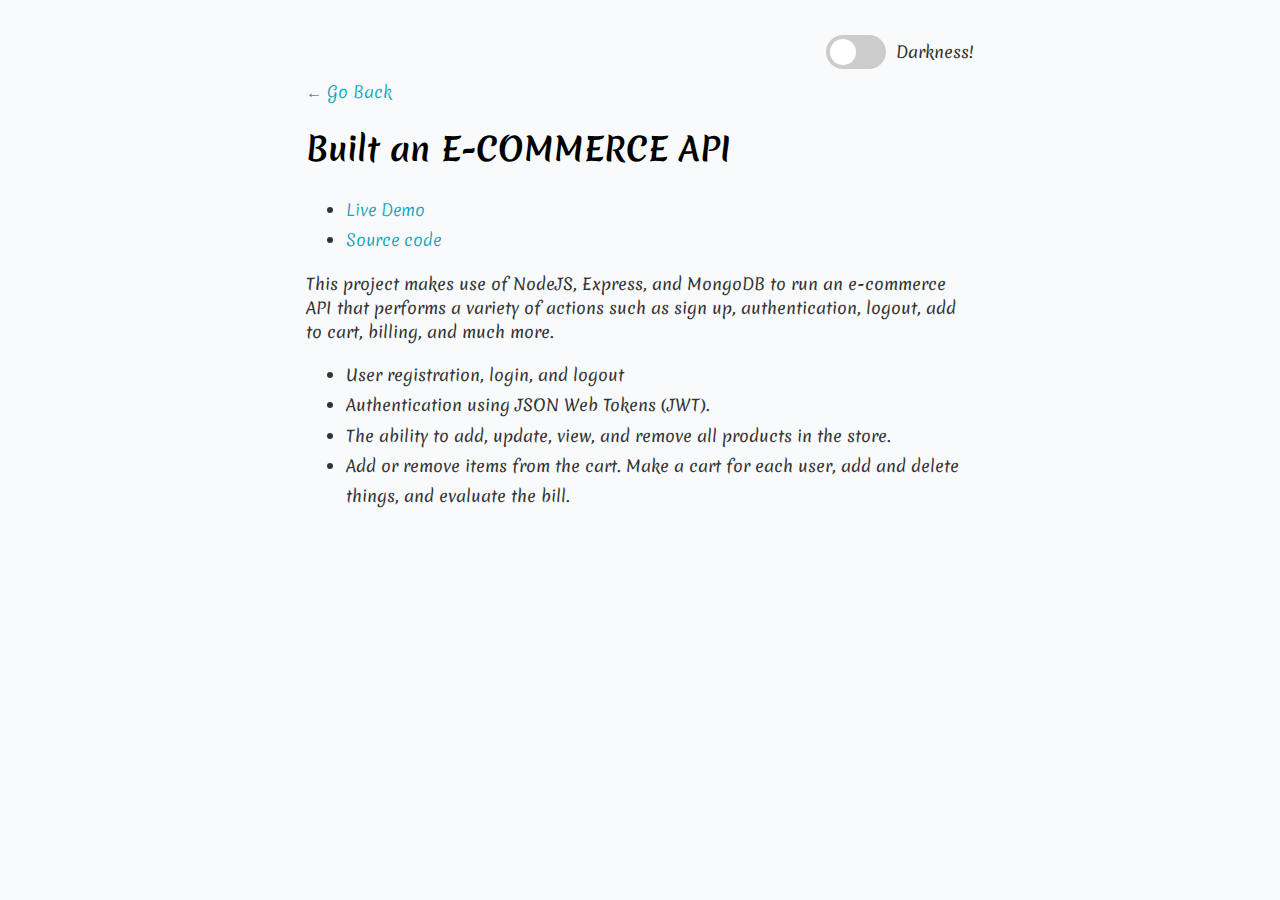
<file: project1.html>
<!DOCTYPE html>
<html lang="en">
<head>
    <meta charset="UTF-8">
    <meta http-equiv="X-UA-Compatible" content="IE=edge">
    <meta name="viewport" content="width=device-width, initial-scale=1.0">
    <link rel="stylesheet" href="./styles/style.css">
    <title>Fahim AL Jadid</title>
</head>
<body>
    <main id="container--main">
            <!--Will add toggle switch here-->
            <nav>
                <div class="theme-switch-wrapper">
                    <label class="theme-switch" for="checkbox">
                        <input type="checkbox" id="checkbox" />
                        <div class="slider round"></div>
                    </label>
                    <p>Darkness!</p>
                </div>
            </nav>
            <a href="index.html">&#x2190; Go Back</a>
            <h1>Built an E-COMMERCE API</h1>

            <ul>
                <li><a href="#">Live Demo</a></li>
                <li><a href="https://github.com/FahimJadid/E-COMMERCE-API">Source code</a></li>
            </ul>
            <p>This project makes use of NodeJS, Express, and MongoDB to run an e-commerce API that performs a variety of actions such as sign up, authentication, logout, add to cart, billing, and much more.</p>

            <ul>
                <li>User registration, login, and logout</li>
                <li>Authentication using JSON Web Tokens (JWT).</li>
                <li>The ability to add, update, view, and remove all
                    products in the store.</li>
                <li>Add or remove items from the cart. Make a cart for each user, add and delete things,
                    and evaluate the bill.</li>
            </ul>
    </main>
    <script src="script.js"></script>
</body>
</html>
</file>
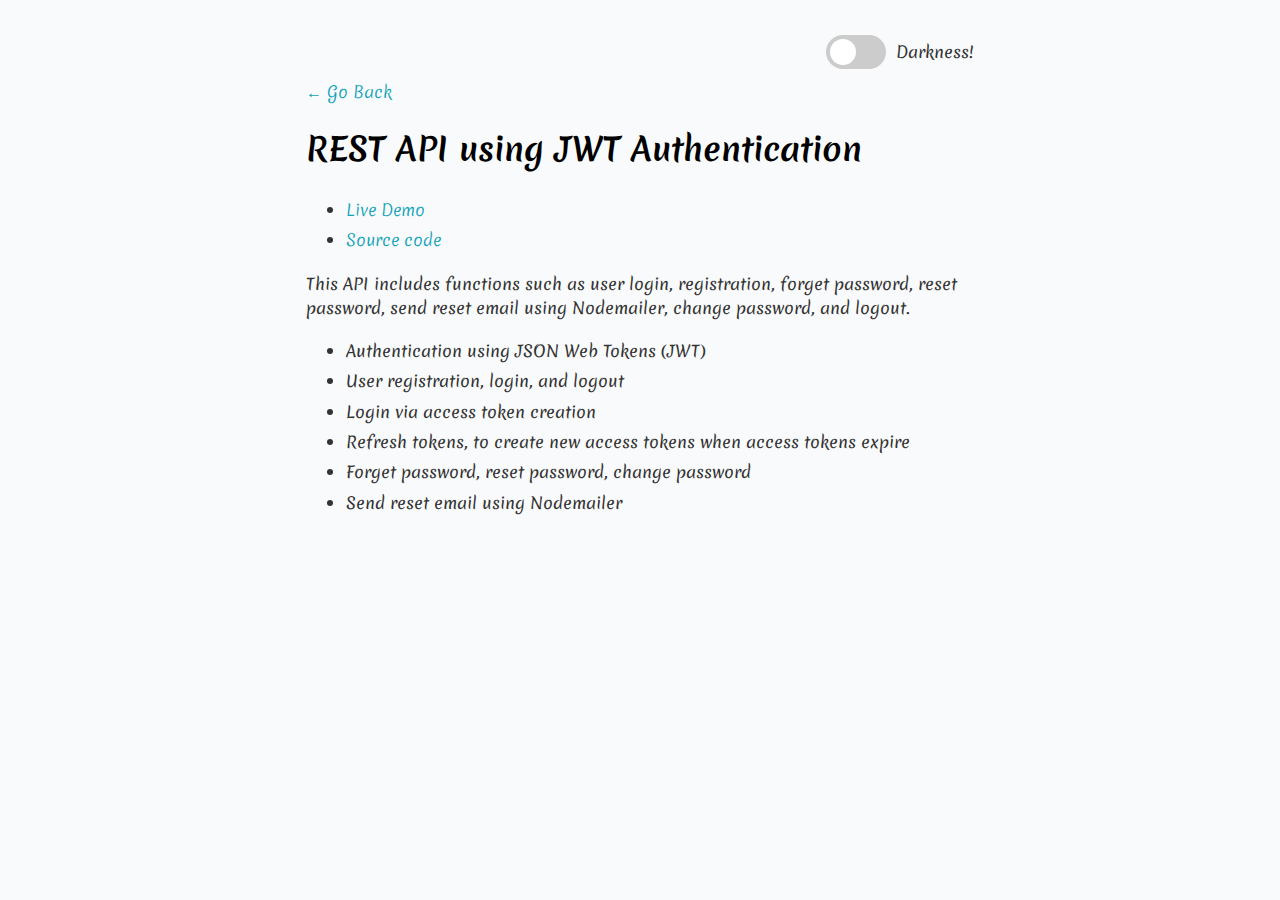
<file: project2.html>
<!DOCTYPE html>
<html lang="en">
<head>
    <meta charset="UTF-8">
    <meta http-equiv="X-UA-Compatible" content="IE=edge">
    <meta name="viewport" content="width=device-width, initial-scale=1.0">
    <link rel="stylesheet" href="./styles/style.css">
    <title>Fahim AL Jadid</title>
</head>
<body>
    <main id="container--main">
            <!--Will add toggle switch here-->
            <nav>
                <div class="theme-switch-wrapper">
                    <label class="theme-switch" for="checkbox">
                        <input type="checkbox" id="checkbox" />
                        <div class="slider round"></div>
                    </label>
                    <p>Darkness!</p>
                </div>
            </nav>
            <a href="index.html">&#x2190; Go Back</a>
            <h1>REST API using JWT Authentication</h1>

            <ul>
                <li><a href="#">Live Demo</a></li>
                <li><a href="https://github.com/FahimJadid/Authentication-API-with-JWT-in-Express">Source code</a></li>
            </ul>
            <p>This API includes functions such as user login, registration, forget password, reset password, send reset email using Nodemailer, change password, and logout.</p>

            <ul>
                <li>Authentication using JSON Web Tokens (JWT)</li>
                <li>User registration, login, and logout</li>
                <li>Login via access token creation</li>
                <li>Refresh tokens, to create new access tokens when access tokens expire</li>
                <li>Forget password, reset password, change password</li>
                <li>Send reset email using Nodemailer</li>
            </ul>

    </main>
    <script src="script.js"></script>
</body>
</html>
</file>
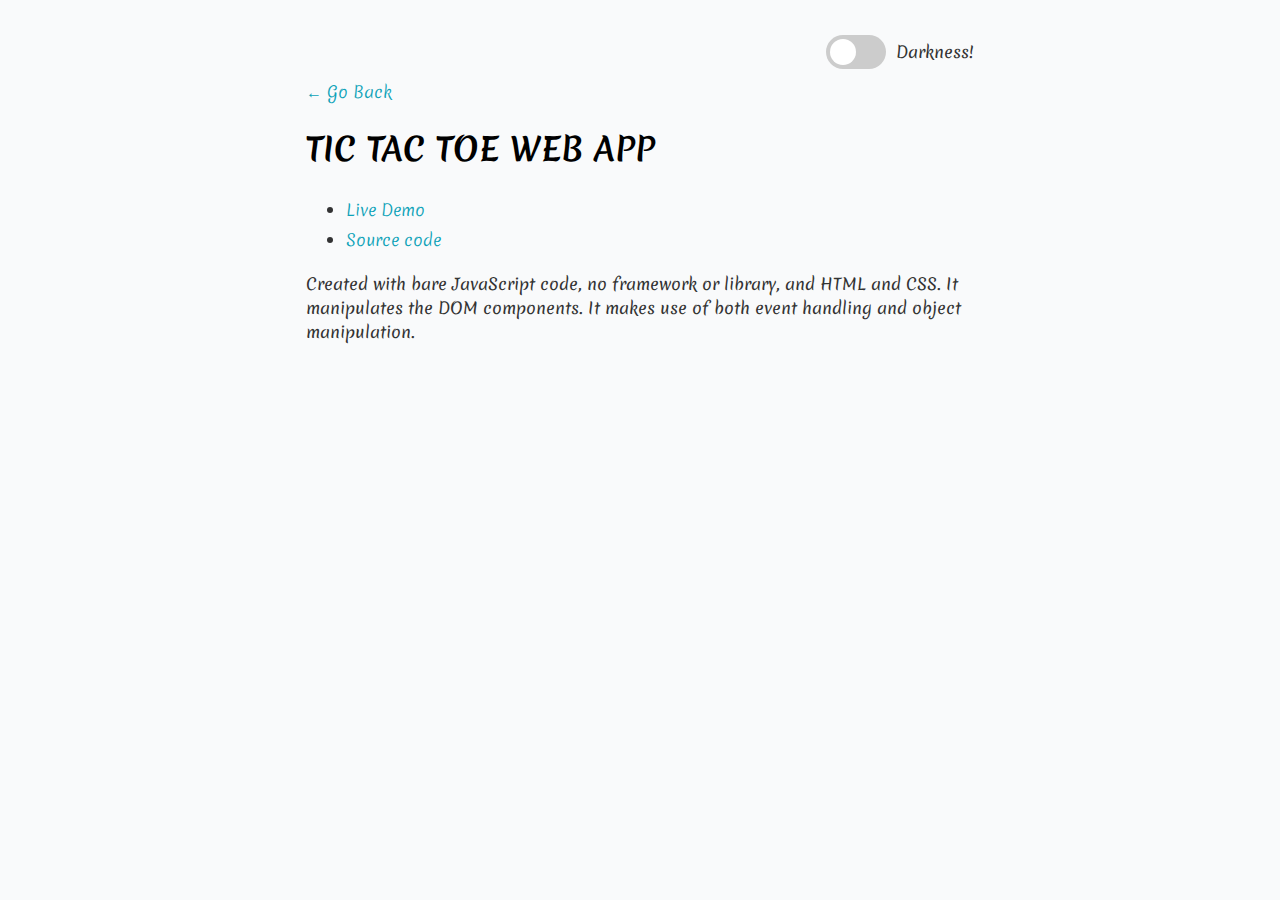
<file: project3.html>
<!DOCTYPE html>
<html lang="en">
<head>
    <meta charset="UTF-8">
    <meta http-equiv="X-UA-Compatible" content="IE=edge">
    <meta name="viewport" content="width=device-width, initial-scale=1.0">
    <link rel="stylesheet" href="./styles/style.css">
    <title>Fahim AL Jadid</title>
</head>
<body>
    <main id="container--main">
            <!--Will add toggle switch here-->
            <nav>
                <div class="theme-switch-wrapper">
                    <label class="theme-switch" for="checkbox">
                        <input type="checkbox" id="checkbox" />
                        <div class="slider round"></div>
                    </label>
                    <p>Darkness!</p>
                </div>
            </nav>
            <a href="index.html">&#x2190; Go Back</a>
            <h1>TIC TAC TOE WEB APP</h1>

            <ul>
                <li><a href="#">Live Demo</a></li>
                <li><a href="https://github.com/FahimJadid/Tic-tac-toe">Source code</a></li>
            </ul>
            <p> Created with bare JavaScript code, no framework
                or library, and HTML and CSS. It manipulates the
                DOM components. It makes use of both event
                handling and object manipulation.
            </p>
    </main>
    <script src="script.js"></script>
</body>
</html>
</file>
<file: styles/style.css>
@import url('https://fonts.googleapis.com/css2?family=Dawning+of+a+New+Day&family=Merienda:wght@400;700&family=Nunito:wght@300;400;500;600;700&family=Oxygen:wght@300;400;700&family=Raleway:wght@300;400;500;600;700&family=Zeyada&display=swap');

:root{
    --mainTextColor:#000;
    --secondaryTextColor:rgb(51 51 51);
    --mainLinkColor:#0da2b8;
    --mainBorderColor:rgb(218, 218, 218);
    --mainBgColor:rgb(249, 250,251);
}

[data-theme="dark"] {
    --mainTextColor:#fff;
    --secondaryTextColor:#adb0b1;
    --mainLinkColor:rgb(30, 190,214);
    --mainBorderColor:#2b3031;
    --mainBgColor:#161625;
}

*{
    font-family: 'Merienda', cursive;
    /* font-family: 'Nunito', sans-serif; */
    /* font-family: 'Oxygen', sans-serif; */
    /* font-family: 'Raleway', sans-serif; */
    /* font-family: 'Zeyada', cursive; */
    line-height: 1.5em;
    box-sizing: border-box;
    color: var(--mainTextColor);
}

body{
    background-color: var(--mainBgColor);            
    color: var(--mainTextColor);

    /*other styles*/
}

nav {
    display: flex;
    justify-content: flex-end;
  }

h1 {
    color: var(--mainTextColor);

    /*other styles*/
}


p, span, li{
    color: var(--secondaryTextColor);
    font-size: 1em;
}

a{
    text-decoration: none;
    color: var(--mainLinkColor);
    font-weight: 500;
}

li{
    line-height: 1.9em;
}

#container--main{
    max-width: 700px;
    margin: 0 auto;
    padding: 1em;
}

.section--page{
    padding-top: 1em;
    padding-bottom: 1em;
}

#wrapper--hero{
    display: flex;
    align-items: center;
    gap: 4em;
}

#bio, a{
    font-weight: 300;
}

#user-name{
    font-size: 48px;
    line-height: 1em;
}

#profile-pic{
    width: 250px;
    height: 250px;
    object-fit: cover;
    border-radius: 10%;
}

#email{
    color: var(--mainTextColor);
}

#socials--list{
    display: flex;
    justify-content: space-between;
    column-gap: 1em;
    flex-wrap: wrap;
}

#socials--list a{
    font-weight: 300;
    color: var(--secondaryTextColor);
    font-size: 0.9em;
    transition: 0.3s;
}

#socials--list a:hover{
    font-weight: 100;
    color: var(--mainLinkColor);
    font-size: 0.9em;
}

#qualifications--list{
    list-style: none;
}

#wrapper--techstack__items{
  display: flex;
  flex-wrap: wrap;
  gap: 1em;
  font-size: 0.9em;
}

.card--techstack{
  border: 1px solid var(--mainBorderColor);
  border-radius: 5px;
  padding: 0.5em 1em;
  align-items: center;
}

.card--work-history{
  border-left: 1px solid var(--mainBorderColor);
  margin-top: 3em;
  margin-bottom: 3em;
  padding-left: 2em;
}

.line-break{
  background-color: var(--mainBorderColor);
  height: 1px;
}
.card--project{
  padding-top: 1em;
  padding-bottom: 1em;
  border-top: 1px solid var(--mainBorderColor);
}

.card--project a{
  color: var(--mainTextColor);

  transition: 0.3s;
}

.card--project a:hover{
  color: rgb(30, 190,214);

}

.card--education{
  border-top: 1px solid var(--mainBorderColor);
}

/*CSS to style a toggle switch*/
.theme-switch-wrapper {
    display: flex;
    align-items: center;
  }
  
  .theme-switch-wrapper p {
    margin-left: 10px;
    font-size: 1rem;
  }
  
  .theme-switch {
    display: inline-block;
    height: 34px;
    position: relative;
    width: 60px;
  }
  
  .theme-switch input {
    display:none;
  }
  
  .slider {
    background-color: #ccc;
    bottom: 0;
    cursor: pointer;
    left: 0;
    position: absolute;
    right: 0;
    top: 0;
    transition: .4s;
  }
  
  .slider:before {
    background-color: #fff;
    bottom: 4px;
    content: "";
    height: 26px;
    left: 4px;
    position: absolute;
    transition: .4s;
    width: 26px;
  }
  
  input:checked + .slider {
    background-color: #66bb6a;
  }
  
  input:checked + .slider:before {
    transform: translateX(26px);
  }
  
  .slider.round {
    border-radius: 34px;
  }
  
  .slider.round:before {
    border-radius: 50%;
  }
  


  /* Making it Responsive */
  @media(max-width:600px){

    .section--page{
        padding-top: 1em;
        padding-bottom: 1em;
    }

    #wrapper--hero{
        gap: 1em;
        flex-direction: column;
    }

    #profile-pic{
        width: 200px;
        height: 200px;
    }


    .card--work-history{
        border-left: none;
        padding-left: 0;
    }
}
</file>
